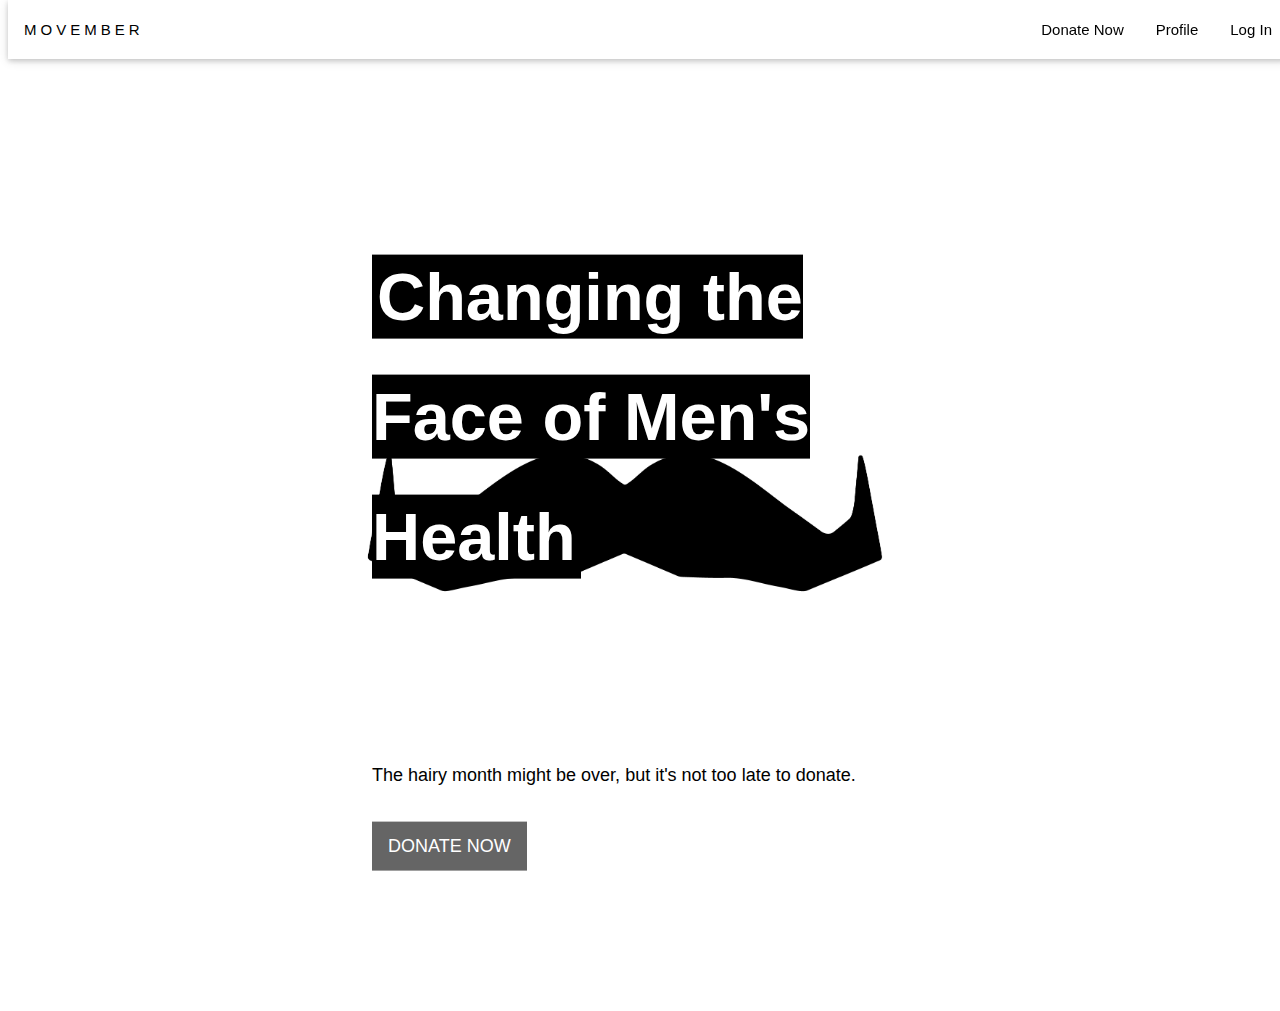
<file: Ship/index.html>
﻿<!DOCTYPE html>

<html lang="en" class="html">
<head>
	<meta charset="UTF-8" />
	<title> Movember </title>
    <link rel="stylesheet" href="style1.css" />
	<!-- <script src="script.js"></script> -->
	<link href="https://fonts.googleapis.com/css?family=Montserrat&display=swap" rel="stylesheet" />
	</head>

<style>
	body,h1,h2,h3,h4,h5,h6 {font-family: "Raleway", sans-serif}
	
	body, html {
	  height: 100%;
	  line-height: 1.8;
	}
	
	/* Full height image header */
	.bgimg-1 {
	  background-position: center;
	  background-size: cover;
	  background-image: url("mustache.jpg");
	  min-height: 100%;
	  image-rendering: auto;
	}
	
	.bar .button {
	  padding: 16px;
	}

	mark {
  background-color: black;
  color: white;
  font-size: 50pt;
  font-weight: bold;
  padding:5px; 
}
	</style>
<body>
	<!-- <div class="sidenav">
	<ul>
		<li> <a href="homepage.html" class="active"> Homepage </a></li>
		<li> <a href="aboutus.html"> About Us</a></li>
		<li> <a href="login.php"> Log-in or Register</a></li>	
		<li> <a href="donation.html"> Donate Today</a></li>
		<li> <a href="profile.php"> Your Profile</a></li>
	</div> -->


	<div class="top">
		<div class="bar white card" id="myNavbar">
		  <a href="index.html" class="bar-item button wide">MOVEMBER
			  
		  </a>
		  <!-- Right-sided navbar links -->
		  <div class="right hide-small">
			<!-- <a href="about" class="bar-item button">ABOUT</a> -->
			<a href="donation.html" class="bar-item button"><i class="fa fa-user"></i> Donate Now</a>
			<a href="profile.php" class="bar-item button"><i class="fa fa-th"></i> Profile</a>
			<a href="login.php" class="bar-item button"><i class="fa fa-usd"></i> Log In</a>
			<!-- <a href="#contact" class="bar-item button"><i class="fa fa-envelope"></i> CONTACT</a> -->
		  </div>
		</div>
	</div>
	<div class = "spacer margin-top"></div>
		  <header class="bgimg-1 display-container " id="home">
			<div class="display-middle text-black" style="padding:48px">
			  <span class=" hide-small" ><mark>Changing the Face of Men's Health</mark></span><br><br><br><br><br><br><br>
			  <span class="large">The hairy month might be over, but it's not too late to donate.</span><br>
			  <p><a href="donation.html" class="button black padding-xlarge large margin-top opacity hover-opacity-off">DONATE NOW</a></p>
			</div> 
		  </header>

<!-- <section>
	<h1 class="h1"> Movember </h1>
	<p> Welcome to the Movember . Thank you for taking the time to learn about the Foundation. You can find the latest information with the charity and log in to track your donations on the website.</p>
</section>

<section>
	<h2 class="h2"> Our Mission </h2>
	<p>
		Movember fundraisers are a global community of fired up Mo Bros and Mo Sisters – aka rock stars making a difference in mental health and suicide prevention, prostate cancer and testicular cancer.

		Sign up and join the Movember community in having fun doing good.
	</p>
	
</section> -->

<!-- <br>
<br>
<br>
<br>
<footer class="footer">
	<address>
	BC Children's Hospital Foundation &copy; <br>
	<a href="mailto:clement_chow@sfu.ca"> Email us </a> <br>
	<a href="tel:604.875.2444"> 604.875.2444 </a> <br>
	8888 University Drive <br>
	</address>
</footer> -->
</body>
</html>
</file>
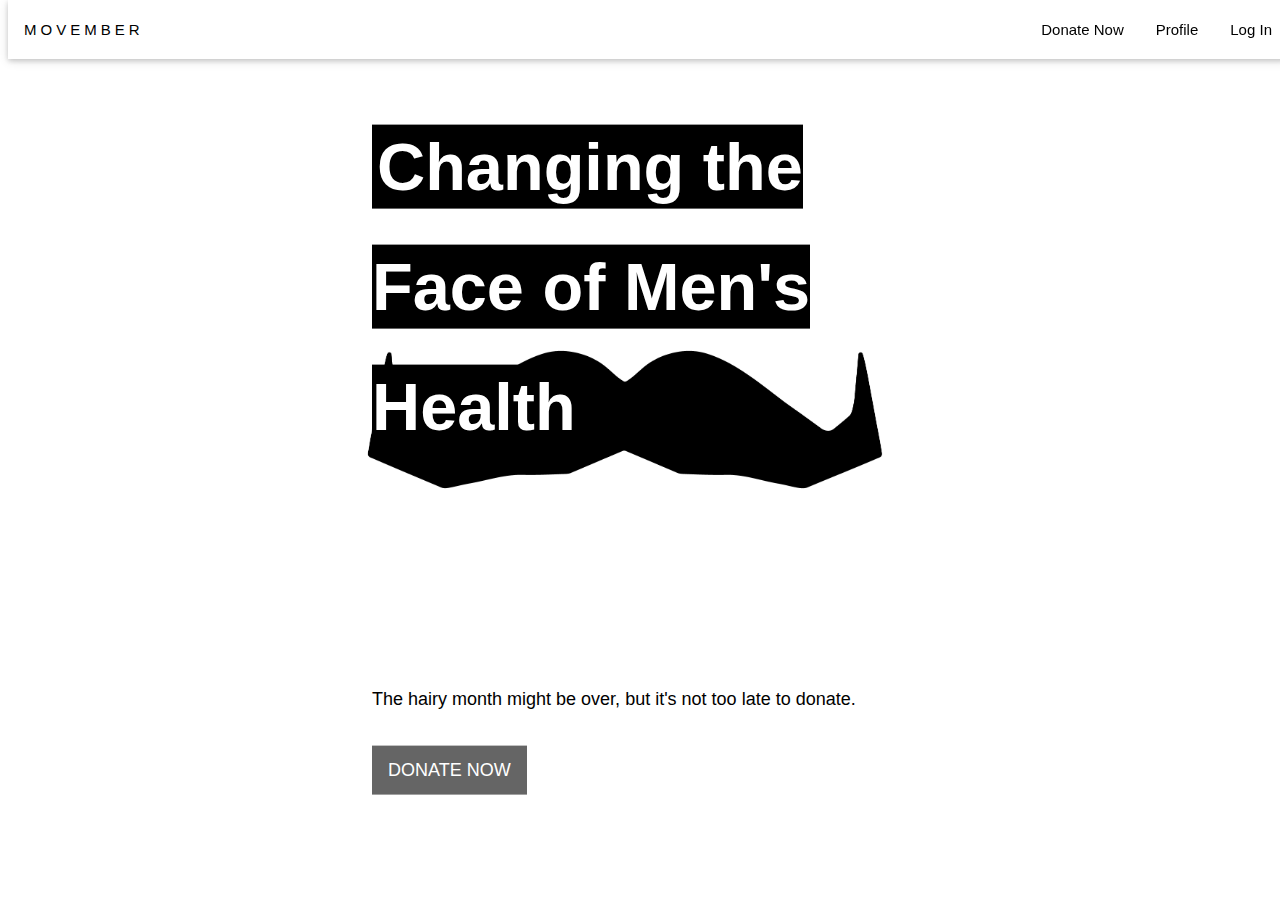
<file: Ship/homepage.html>
﻿<!DOCTYPE html>

<html lang="en" class="html">
<head>
	<meta charset="UTF-8" />
	<title> Movember </title>
    <link rel="stylesheet" href="style1.css" />
	<!-- <script src="script.js"></script> -->
	<link href="https://fonts.googleapis.com/css?family=Montserrat&display=swap" rel="stylesheet" />
	</head>

<style>
	body,h1,h2,h3,h4,h5,h6 {font-family: "Raleway", sans-serif}
	
	body, html {
	  height: 100%;
	  line-height: 1.8;
	}
	
	/* Full height image header */
	.bgimg-1 {
	  background-position: center;
	  background-size: cover;
	  background-image: url("mustache.jpg");
	  min-height: 100%;
	  image-rendering: auto;
	}
	
	.bar .button {
	  padding: 16px;
	}

	mark {
  background-color: black;
  color: white;
  font-size: 50pt;
  font-weight: bold;
  padding:5px; 
}
	</style>
<body>
	<!-- <div class="sidenav">
	<ul>
		<li> <a href="homepage.html" class="active"> Homepage </a></li>
		<li> <a href="aboutus.html"> About Us</a></li>
		<li> <a href="login.php"> Log-in or Register</a></li>	
		<li> <a href="donation.html"> Donate Today</a></li>
		<li> <a href="profile.php"> Your Profile</a></li>
	</div> -->


	<div class="top">
		<div class="bar white card" id="myNavbar">
		  <a href="homepage.html" class="bar-item button wide">MOVEMBER
			  
		  </a>
		  <!-- Right-sided navbar links -->
		  <div class="right hide-small">
			<!-- <a href="about" class="bar-item button">ABOUT</a> -->
			<a href="donation.html" class="bar-item button"><i class="fa fa-user"></i> Donate Now</a>
			<a href="profile.php" class="bar-item button"><i class="fa fa-th"></i> Profile</a>
			<a href="login.php" class="bar-item button"><i class="fa fa-usd"></i> Log In</a>
			<!-- <a href="#contact" class="bar-item button"><i class="fa fa-envelope"></i> CONTACT</a> -->
		  </div>
		</div>
	</div>

		  <header class="bgimg-1 display-container" id="home">
			<div class="display-middle text-black" style="padding:48px">
			  <span class=" hide-small" ><mark>Changing the Face of Men's Health</mark></span><br><br><br><br><br><br><br><br>
			  <span class="large hide-large hide-medium"></span><br>
			  <span class="large">The hairy month might be over, but it's not too late to donate.</span>
			  <p><a href="donation.html" class="button black padding-xlarge large margin-top opacity hover-opacity-off">DONATE NOW</a></p>
			</div> 
		  </header>

<!-- <section>
	<h1 class="h1"> Movember </h1>
	<p> Welcome to the Movember . Thank you for taking the time to learn about the Foundation. You can find the latest information with the charity and log in to track your donations on the website.</p>
</section>

<section>
	<h2 class="h2"> Our Mission </h2>
	<p>
		Movember fundraisers are a global community of fired up Mo Bros and Mo Sisters – aka rock stars making a difference in mental health and suicide prevention, prostate cancer and testicular cancer.

		Sign up and join the Movember community in having fun doing good.
	</p>
	
</section> -->

<!-- <br>
<br>
<br>
<br>
<footer class="footer">
	<address>
	BC Children's Hospital Foundation &copy; <br>
	<a href="mailto:clement_chow@sfu.ca"> Email us </a> <br>
	<a href="tel:604.875.2444"> 604.875.2444 </a> <br>
	8888 University Drive <br>
	</address>
</footer> -->
</body>
</html>
</file>
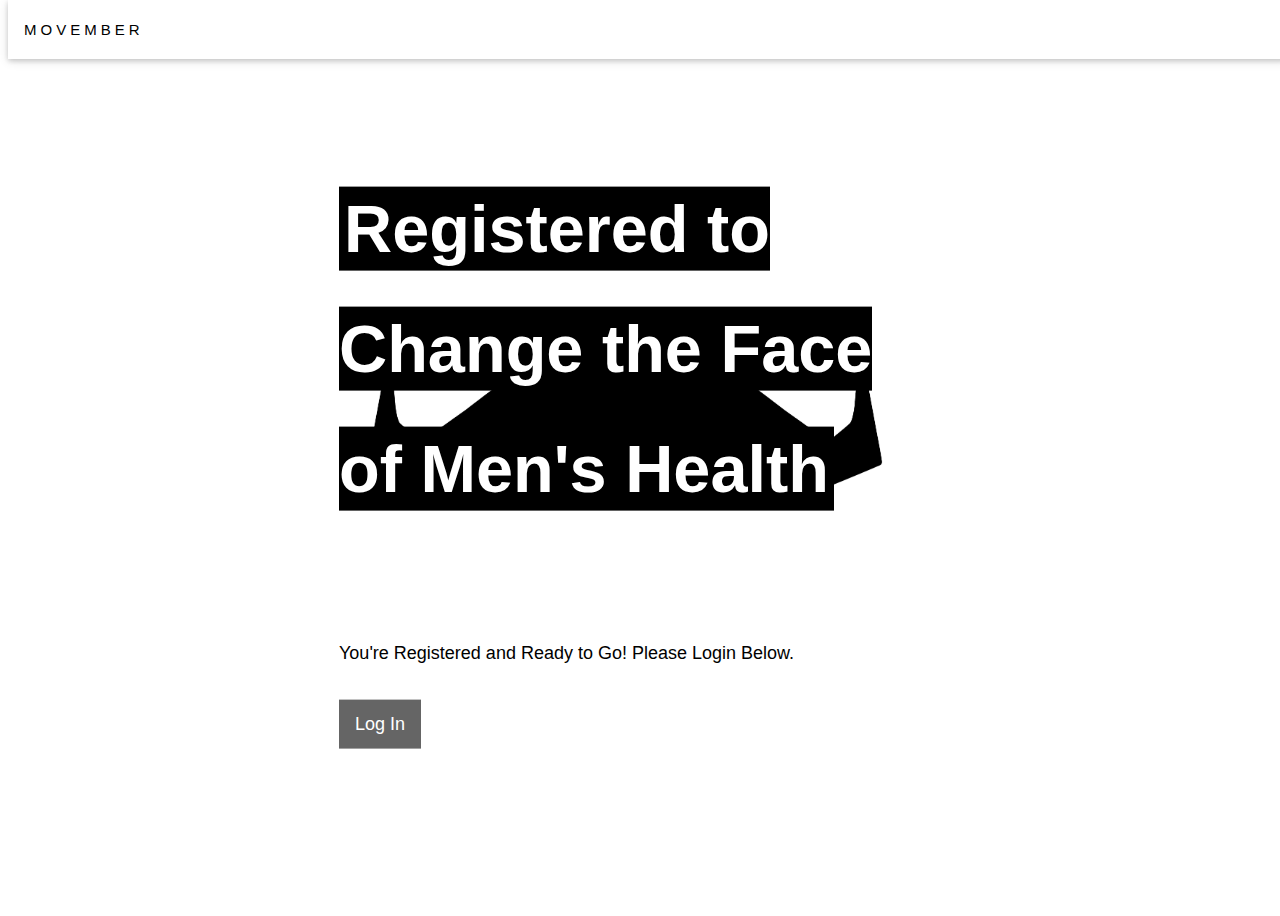
<file: Ship/registrationconfirmation.html>
<!DOCTYPE html>

<html lang="en" class="html">
<head>
	<meta charset="UTF-8" />
	<title> Movember </title>
    <link rel="stylesheet" href="style1.css" />
	<!-- <script src="script.js"></script> -->
	<link href="https://fonts.googleapis.com/css?family=Montserrat&display=swap" rel="stylesheet" />
	</head>

<style>
	body,h1,h2,h3,h4,h5,h6 {font-family: "Raleway", sans-serif}
	
	body, html {
	  height: 100%;
	  line-height: 1.8;
	}
	
	/* Full height image header */
	.bgimg-1 {
	  background-position: center;
	  background-size: cover;
	  background-image: url("mustache.jpg");
	  min-height: 100%;
	  image-rendering: auto;
	}
	
	.bar .button {
	  padding: 16px;
	}

	mark {
  background-color: black;
  color: white;
  font-size: 50pt;
  font-weight: bold;
  padding:5px; 
}
	</style>
<body>
	<!-- <div class="sidenav">
	<ul>
		<li> <a href="homepage.html" class="active"> Homepage </a></li>
		<li> <a href="aboutus.html"> About Us</a></li>
		<li> <a href="login.php"> Log-in or Register</a></li>	
		<li> <a href="donation.html"> Donate Today</a></li>
		<li> <a href="profile.php"> Your Profile</a></li>
	</div> -->


	<div class="top">
		<div class="bar white card" id="myNavbar">
		  <a href="index.html" class="bar-item button wide">MOVEMBER
			  
		  </a>
		  <!-- Right-sided navbar links -->
		  <div class="right hide-small">
			<!-- <a href="about" class="bar-item button">ABOUT</a> -->
			<!-- <a href="donation.html" class="bar-item button"><i class="fa fa-user"></i> Donate Now</a>
			<a href="profile.php" class="bar-item button"><i class="fa fa-th"></i> Profile</a>
			<a href="login.php" class="bar-item button"><i class="fa fa-usd"></i> Log In</a> -->
			<!-- <a href="#contact" class="bar-item button"><i class="fa fa-envelope"></i> CONTACT</a> -->
		  </div>
		</div>
	</div>

		  <header class="bgimg-1 display-container margin-top" id="home">
			<div class="display-middle text-black" style="padding:15px">
			  <span class=" large hide-small" ><mark>Registered to Change the Face of Men's Health</mark></span><br><br><br><br>
			  <span class=" hide-large hide-medium"></span><br>
			  <span class="large">You're Registered and Ready to Go! Please Login Below.  </span>
			  <p><a href="login.php" class="button black padding-xlarge large margin-top opacity hover-opacity-off">Log In</a></p>
			</div> 
		  </header>

<!-- <section>
	<h1 class="h1"> Movember </h1>
	<p> Welcome to the Movember . Thank you for taking the time to learn about the Foundation. You can find the latest information with the charity and log in to track your donations on the website.</p>
</section>

<section>
	<h2 class="h2"> Our Mission </h2>
	<p>
		Movember fundraisers are a global community of fired up Mo Bros and Mo Sisters – aka rock stars making a difference in mental health and suicide prevention, prostate cancer and testicular cancer.

		Sign up and join the Movember community in having fun doing good.
	</p>
	
</section> -->

<!-- <br>
<br>
<br>
<br>
<footer class="footer">
	<address>
	BC Children's Hospital Foundation &copy; <br>
	<a href="mailto:clement_chow@sfu.ca"> Email us </a> <br>
	<a href="tel:604.875.2444"> 604.875.2444 </a> <br>
	8888 University Drive <br>
	</address>
</footer> -->
</body>
</html>
</file>
<file: Ship/style1.css>
html,body{font-family:Verdana,sans-serif;font-size:15px;line-height:1.5}html{overflow-x:hidden}
h1{font-size:36px}h2{font-size:30px}h3{font-size:24px}h4{font-size:20px}h5{font-size:18px}h6{font-size:16px}.serif{font-family:serif}
h1,h2,h3,h4,h5,h6{font-family:"Segoe UI",Arial,sans-serif;font-weight:400;margin:10px 0}.wide{letter-spacing:4px}
hr{border:0;border-top:1px solid #eee;margin:20px 0}

.image{max-width:100%;height:auto}img{vertical-align:middle}a{color:inherit}
.table,.table-all{border-collapse:collapse;border-spacing:0;width:100%;display:table}.table-all{border:1px solid #ccc}
.bordered tr,.table-all tr{border-bottom:1px solid #ddd}.striped tbody tr:nth-child(even){background-color:#f1f1f1}
.table-all tr:nth-child(odd){background-color:#fff}.table-all tr:nth-child(even){background-color:#f1f1f1}
.hoverable tbody tr:hover,.ul.hoverable li:hover{background-color:#ccc}.centered tr th,.centered tr td{text-align:center}
.table td,.table th,.table-all td,.table-all th{padding:8px 8px;display:table-cell;text-align:left;vertical-align:top}
.table th:first-child,.table td:first-child,.table-all th:first-child,.table-all td:first-child{padding-left:16px}
.btn,.button{border:none;display:inline-block;padding:8px 16px;vertical-align:middle;overflow:hidden;text-decoration:none;color:inherit;background-color:inherit;text-align:center;cursor:pointer;white-space:nowrap}
.btn:hover{box-shadow:0 8px 16px 0 rgba(0,0,0,0.2),0 6px 20px 0 rgba(0,0,0,0.19)}
.btn,.button{-webkit-touch-callout:none;-webkit-user-select:none;-khtml-user-select:none;-moz-user-select:none;-ms-user-select:none;user-select:none}   
.disabled,.btn:disabled,.button:disabled{cursor:not-allowed;opacity:0.3}.disabled *,:disabled *{pointer-events:none}
.btn.disabled:hover,.btn:disabled:hover{box-shadow:none}
.badge,.tag{background-color:#000;color:#fff;display:inline-block;padding-left:8px;padding-right:8px;text-align:center}.badge{border-radius:50%}
.ul{list-style-type:none;padding:0;margin:0}.ul li{padding:8px 16px;border-bottom:1px solid #ddd}.ul li:last-child{border-bottom:none}
.tooltip,.display-container{position:relative }.tooltip .text{display:none}.tooltip:hover .text{display:inline-block}
.ripple:active{opacity:0.5}.ripple{transition:opacity 0s}
.input{padding:8px;display:block;border:none;border-bottom:1px solid #ccc;width:100%}
.select{padding:9px 0;width:100%;border:none;border-bottom:1px solid #ccc}
.dropdown-click,.dropdown-hover{position:relative;display:inline-block;cursor:pointer}
.dropdown-hover:hover .dropdown-content{display:block}
.dropdown-hover:first-child,.dropdown-click:hover{background-color:#ccc;color:#000}
.dropdown-hover:hover > .button:first-child,.dropdown-click:hover > .button:first-child{background-color:#ccc;color:#000}
.dropdown-content{cursor:auto;color:#000;background-color:#fff;display:none;position:absolute;min-width:160px;margin:0;padding:0;z-index:1}
.check,.radio{width:24px;height:24px;position:relative;top:6px}
.sidebar{height:100%;width:200px;background-color:#fff;position:fixed!important;z-index:1;overflow:auto}
.bar-block .dropdown-hover,.bar-block .dropdown-click{width:100%}
.bar-block .dropdown-hover .dropdown-content,.bar-block .dropdown-click .dropdown-content{min-width:100%}
.bar-block .dropdown-hover .button,.bar-block .dropdown-click .button{width:100%;text-align:left;padding:8px 16px}
.main,#main{transition:margin-left .4s}
.modal{z-index:3;display:none;padding-top:100px;position:fixed;left:0;top:0;width:100%;height:100%;overflow:auto;background-color:rgb(0,0,0);background-color:rgba(0,0,0,0.4)}
.modal-content{margin:auto;background-color:#fff;position:relative;padding:0;outline:0;width:600px}
.bar{width:100%;overflow:hidden}.center .bar{display:inline-block;width:auto}
.bar .bar-item{padding:8px 16px;float:left;width:auto;border:none;display:block;outline:0}
.bar .dropdown-hover,.bar .dropdown-click{position:static;float:left}
.bar .button{white-space:normal}
.bar-block .bar-item{width:100%;display:block;padding:8px 16px;text-align:left;border:none;white-space:normal;float:none;outline:0}
.bar-block.center .bar-item{text-align:center}.block{display:block;width:100%}
.responsive{display:block;overflow-x:auto}
.container:after,.container:before,.panel:after,.panel:before,.row:after,.row:before,.row-padding:after,.row-padding:before,
.cell-row:before,.cell-row:after,.clear:after,.clear:before,.bar:before,.bar:after{content:"";display:table;clear:both}
.col,.half,.third,.twothird,.threequarter,.quarter{float:left;width:100%}
.col.s1{width:8.33333%}.col.s2{width:16.66666%}.col.s3{width:24.99999%}.col.s4{width:33.33333%}
.col.s5{width:41.66666%}.col.s6{width:49.99999%}.col.s7{width:58.33333%}.col.s8{width:66.66666%}
.col.s9{width:74.99999%}.col.s10{width:83.33333%}.col.s11{width:91.66666%}.col.s12{width:99.99999%}
@media (min-width:601px){.col.m1{width:8.33333%}.col.m2{width:16.66666%}.col.m3,.quarter{width:24.99999%}.col.m4,.third{width:33.33333%}
.col.m5{width:41.66666%}.col.m6,.half{width:49.99999%}.col.m7{width:58.33333%}.col.m8,.twothird{width:66.66666%}
.col.m9,.threequarter{width:74.99999%}.col.m10{width:83.33333%}.col.m11{width:91.66666%}.col.m12{width:99.99999%}}
@media (min-width:993px){.col.l1{width:8.33333%}.col.l2{width:16.66666%}.col.l3{width:24.99999%}.col.l4{width:33.33333%}
.col.l5{width:41.66666%}.col.l6{width:49.99999%}.col.l7{width:58.33333%}.col.l8{width:66.66666%}
.col.l9{width:74.99999%}.col.l10{width:83.33333%}.col.l11{width:91.66666%}.col.l12{width:99.99999%}}
.rest{overflow:hidden}.stretch{margin-left:-16px;margin-right:-16px}
.overflow{overflow-y: scroll}
.content,.auto{margin-left:auto;margin-right:auto}.content{max-width:980px}.auto{max-width:1140px}
.cell-row{display:table;width:100%}.cell{display:table-cell}
.cell-top{vertical-align:top}.cell-middle{vertical-align:middle}.cell-bottom{vertical-align:bottom}
.hide{display:none!important}.show-block,.show{display:block!important}.show-inline-block{display:inline-block!important}
@media (max-width:1205px){.auto{max-width:95%}}
@media (max-width:600px){.modal-content{margin:0 10px;width:auto!important}.modal{padding-top:30px}
.dropdown-hover.mobile .dropdown-content,.dropdown-click.mobile .dropdown-content{position:relative}	
.hide-small{display:none!important}.mobile{display:block;width:100%!important}.bar-item.mobile,.dropdown-hover.mobile,.dropdown-click.mobile{text-align:center}
.dropdown-hover.mobile,.dropdown-hover.mobile .btn,.dropdown-hover.mobile .button,.dropdown-click.mobile,.dropdown-click.mobile .btn,.dropdown-click.mobile .button{width:100%}}
@media (max-width:768px){.modal-content{width:500px}.modal{padding-top:50px}}
@media (min-width:993px){.modal-content{width:900px}.hide-large{display:none!important}.sidebar.collapse{display:block!important}}
@media (max-width:992px) and (min-width:601px){.hide-medium{display:none!important}}
@media (max-width:992px){.sidebar.collapse{display:none}.main{margin-left:0!important;margin-right:0!important}.auto{max-width:100%}}
.top,.bottom{position:fixed;width:100%;z-index:1}.top{top:0}.bottom{bottom:0}
.overlay{position:fixed;display:none;width:100%;height:100%;top:0;left:0;right:0;bottom:0;background-color:rgba(0,0,0,0.5);z-index:2}
.display-topleft{position:absolute;left:0;top:0}.display-topright{position:absolute;right:0;top:0}
.display-bottomleft{position:absolute;left:0;bottom:0}.display-bottomright{position:absolute;right:0;bottom:0}
.display-middle{position:absolute;top:50%;left:50%;transform:translate(-50%,-50%);-ms-transform:translate(-50%,-50%)}
.display-left{position:absolute;top:50%;left:0%;transform:translate(0%,-50%);-ms-transform:translate(-0%,-50%)}
.display-right{position:absolute;top:50%;right:0%;transform:translate(0%,-50%);-ms-transform:translate(0%,-50%)}
.display-topmiddle{position:absolute;left:50%;top:0;transform:translate(-50%,0%);-ms-transform:translate(-50%,0%)}
.display-bottommiddle{position:absolute;left:50%;bottom:0;transform:translate(-50%,0%);-ms-transform:translate(-50%,0%)}
.display-container:hover .display-hover{display:block}.display-container:hover span.display-hover{display:inline-block}.display-hover{display:none}
.display-position{position:absolute}
.circle{border-radius:50%}
.round-small{border-radius:2px}.round,.round-medium{border-radius:4px}.round-large{border-radius:8px}.round-xlarge{border-radius:16px}.round-xxlarge{border-radius:32px}
.row-padding,.row-padding>.half,.row-padding>.third,.row-padding>.twothird,.row-padding>.threequarter,.row-padding>.quarter,.row-padding>.col{padding:0 8px}
.container,.panel{padding:0.01em 16px}.panel{margin-top:16px;margin-bottom:16px}
.code,.codespan{font-family:Consolas,"courier new";font-size:16px}
.code{width:auto;background-color:#fff;padding:8px 12px;border-left:4px solid #4CAF50;word-wrap:break-word}
.codespan{color:crimson;background-color:#f1f1f1;padding-left:4px;padding-right:4px;font-size:110%}
.card,.card-2{box-shadow:0 2px 5px 0 rgba(0,0,0,0.16),0 2px 10px 0 rgba(0,0,0,0.12)}
.card-4,.hover-shadow:hover{box-shadow:0 4px 10px 0 rgba(0,0,0,0.2),0 4px 20px 0 rgba(0,0,0,0.19)}
.spin{animation:spin 2s infinite linear}@keyframes spin{0%{transform:rotate(0deg)}100%{transform:rotate(359deg)}}
.animate-fading{animation:fading 10s infinite}@keyframes fading{0%{opacity:0}50%{opacity:1}100%{opacity:0}}
.animate-opacity{animation:opac 0.8s}@keyframes opac{from{opacity:0} to{opacity:1}}
.animate-top{position:relative;animation:animatetop 0.4s}@keyframes animatetop{from{top:-300px;opacity:0} to{top:0;opacity:1}}
.animate-left{position:relative;animation:animateleft 0.4s}@keyframes animateleft{from{left:-300px;opacity:0} to{left:0;opacity:1}}
.animate-right{position:relative;animation:animateright 0.4s}@keyframes animateright{from{right:-300px;opacity:0} to{right:0;opacity:1}}
.animate-bottom{position:relative;animation:animatebottom 0.4s}@keyframes animatebottom{from{bottom:-300px;opacity:0} to{bottom:0;opacity:1}}
.animate-zoom {animation:animatezoom 0.6s}@keyframes animatezoom{from{transform:scale(0)} to{transform:scale(1)}}
.animate-input{transition:width 0.4s ease-in-out}.animate-input:focus{width:100%!important}
.opacity,.hover-opacity:hover{opacity:0.60}.opacity-off,.hover-opacity-off:hover{opacity:1}
.opacity-max{opacity:0.25}.opacity-min{opacity:0.75}
.greyscale-max,.grayscale-max,.hover-greyscale:hover,.hover-grayscale:hover{filter:grayscale(100%)}
.greyscale,.grayscale{filter:grayscale(75%)}.greyscale-min,.grayscale-min{filter:grayscale(50%)}
.sepia{filter:sepia(75%)}.sepia-max,.hover-sepia:hover{filter:sepia(100%)}.sepia-min{filter:sepia(50%)}
.tiny{font-size:10px!important}.small{font-size:12px!important}.medium{font-size:15px!important}.large{font-size:18px!important}
.xlarge{font-size:24px!important}.xxlarge{font-size:36px!important}.xxxlarge{font-size:48px!important}.jumbo{font-size:64px!important}
.left-align{text-align:left!important}.right-align{text-align:right!important}.justify{text-align:justify!important}.center{text-align:center!important}
.border-0{border:0!important}.border{border:1px solid #ccc!important}
.border-top{border-top:1px solid #ccc!important}.border-bottom{border-bottom:1px solid #ccc!important}
.border-left{border-left:1px solid #ccc!important}.border-right{border-right:1px solid #ccc!important}
.topbar{border-top:6px solid #ccc!important}.bottombar{border-bottom:6px solid #ccc!important}
.leftbar{border-left:6px solid #ccc!important}.rightbar{border-right:6px solid #ccc!important}
.section,.code{margin-top:16px!important;margin-bottom:16px!important}
.margin{margin:16px!important}.margin-top{margin-top:16px!important}.margin-bottom{margin-bottom:16px!important}
.margin-left{margin-left:16px!important}.margin-right{margin-right:16px!important}
.padding-small{padding:4px 8px!important}.padding{padding:8px 16px!important}.padding-large{padding:12px 24px!important}
.padding-16{padding-top:16px!important;padding-bottom:16px!important}.padding-24{padding-top:24px!important;padding-bottom:24px!important}
.padding-32{padding-top:32px!important;padding-bottom:32px!important}.padding-48{padding-top:48px!important;padding-bottom:48px!important}
.padding-64{padding-top:64px!important;padding-bottom:64px!important}
.padding-top-64{padding-top:64px!important}.padding-top-48{padding-top:48px!important}
.padding-top-32{padding-top:32px!important}.padding-top-24{padding-top:24px!important}
.left{float:left!important}.right{float:right!important}
.button:hover{color:#000!important;background-color:#ccc!important}
.transparent,.hover-none:hover{background-color:transparent!important}
.hover-none:hover{box-shadow:none!important}
/* Colors */
.amber,.hover-amber:hover{color:#000!important;background-color:#ffc107!important}
.aqua,.hover-aqua:hover{color:#000!important;background-color:#00ffff!important}
.blue,.hover-blue:hover{color:#fff!important;background-color:#2196F3!important}
.light-blue,.hover-light-blue:hover{color:#000!important;background-color:#87CEEB!important}
.brown,.hover-brown:hover{color:#fff!important;background-color:#795548!important}
.cyan,.hover-cyan:hover{color:#000!important;background-color:#00bcd4!important}
.blue-grey,.hover-blue-grey:hover,.blue-gray,.hover-blue-gray:hover{color:#fff!important;background-color:#607d8b!important}
.green,.hover-green:hover{color:#fff!important;background-color:#4CAF50!important}
.light-green,.hover-light-green:hover{color:#000!important;background-color:#8bc34a!important}
.indigo,.hover-indigo:hover{color:#fff!important;background-color:#3f51b5!important}
.khaki,.hover-khaki:hover{color:#000!important;background-color:#f0e68c!important}
.lime,.hover-lime:hover{color:#000!important;background-color:#cddc39!important}
.orange,.hover-orange:hover{color:#000!important;background-color:#ff9800!important}
.deep-orange,.hover-deep-orange:hover{color:#fff!important;background-color:#ff5722!important}
.pink,.hover-pink:hover{color:#fff!important;background-color:#e91e63!important}
.purple,.hover-purple:hover{color:#fff!important;background-color:#9c27b0!important}
.deep-purple,.hover-deep-purple:hover{color:#fff!important;background-color:#673ab7!important}
.red,.hover-red:hover{color:#fff!important;background-color:#f44336!important}
.sand,.hover-sand:hover{color:#000!important;background-color:#fdf5e6!important}
.teal,.hover-teal:hover{color:#fff!important;background-color:#009688!important}
.yellow,.hover-yellow:hover{color:#000!important;background-color:#ffeb3b!important}
.white,.hover-white:hover{color:#000!important;background-color:#fff!important}
.black,.hover-black:hover{color:#fff!important;background-color:#000!important}
.grey,.hover-grey:hover,.gray,.hover-gray:hover{color:#000!important;background-color:#9e9e9e!important}
.light-grey,.hover-light-grey:hover,.light-gray,.hover-light-gray:hover{color:#000!important;background-color:#f1f1f1!important}
.dark-grey,.hover-dark-grey:hover,.dark-gray,.hover-dark-gray:hover{color:#fff!important;background-color:#616161!important}
.pale-red,.hover-pale-red:hover{color:#000!important;background-color:#ffdddd!important}
.pale-green,.hover-pale-green:hover{color:#000!important;background-color:#ddffdd!important}
.pale-yellow,.hover-pale-yellow:hover{color:#000!important;background-color:#ffffcc!important}
.pale-blue,.hover-pale-blue:hover{color:#000!important;background-color:#ddffff!important}
.text-amber,.hover-text-amber:hover{color:#ffc107!important}
.text-aqua,.hover-text-aqua:hover{color:#00ffff!important}
.text-blue,.hover-text-blue:hover{color:#2196F3!important}
.text-light-blue,.hover-text-light-blue:hover{color:#87CEEB!important}
.text-brown,.hover-text-brown:hover{color:#795548!important}
.text-cyan,.hover-text-cyan:hover{color:#00bcd4!important}
.text-blue-grey,.hover-text-blue-grey:hover,.text-blue-gray,.hover-text-blue-gray:hover{color:#607d8b!important}
.text-green,.hover-text-green:hover{color:#4CAF50!important}
.text-light-green,.hover-text-light-green:hover{color:#8bc34a!important}
.text-indigo,.hover-text-indigo:hover{color:#3f51b5!important}
.text-khaki,.hover-text-khaki:hover{color:#b4aa50!important}
.text-lime,.hover-text-lime:hover{color:#cddc39!important}
.text-orange,.hover-text-orange:hover{color:#ff9800!important}
.text-deep-orange,.hover-text-deep-orange:hover{color:#ff5722!important}
.text-pink,.hover-text-pink:hover{color:#e91e63!important}
.text-purple,.hover-text-purple:hover{color:#9c27b0!important}
.text-deep-purple,.hover-text-deep-purple:hover{color:#673ab7!important}
.text-red,.hover-text-red:hover{color:#f44336!important}
.text-sand,.hover-text-sand:hover{color:#fdf5e6!important}
.text-teal,.hover-text-teal:hover{color:#009688!important}
.text-yellow,.hover-text-yellow:hover{color:#d2be0e!important}
.text-white,.hover-text-white:hover{color:#fff!important}
.text-black,.hover-text-black:hover{color:#000!important}
.text-grey,.hover-text-grey:hover,.text-gray,.hover-text-gray:hover{color:#757575!important}
.text-light-grey,.hover-text-light-grey:hover,.text-light-gray,.hover-text-light-gray:hover{color:#f1f1f1!important}
.text-dark-grey,.hover-text-dark-grey:hover,.text-dark-gray,.hover-text-dark-gray:hover{color:#3a3a3a!important}
.border-amber,.hover-border-amber:hover{border-color:#ffc107!important}
.border-aqua,.hover-border-aqua:hover{border-color:#00ffff!important}
.border-blue,.hover-border-blue:hover{border-color:#2196F3!important}
.border-light-blue,.hover-border-light-blue:hover{border-color:#87CEEB!important}
.border-brown,.hover-border-brown:hover{border-color:#795548!important}
.border-cyan,.hover-border-cyan:hover{border-color:#00bcd4!important}
.border-blue-grey,.hover-border-blue-grey:hover,.border-blue-gray,.hover-border-blue-gray:hover{border-color:#607d8b!important}
.border-green,.hover-border-green:hover{border-color:#4CAF50!important}
.border-light-green,.hover-border-light-green:hover{border-color:#8bc34a!important}
.border-indigo,.hover-border-indigo:hover{border-color:#3f51b5!important}
.border-khaki,.hover-border-khaki:hover{border-color:#f0e68c!important}
.border-lime,.hover-border-lime:hover{border-color:#cddc39!important}
.border-orange,.hover-border-orange:hover{border-color:#ff9800!important}
.border-deep-orange,.hover-border-deep-orange:hover{border-color:#ff5722!important}
.border-pink,.hover-border-pink:hover{border-color:#e91e63!important}
.border-purple,.hover-border-purple:hover{border-color:#9c27b0!important}
.border-deep-purple,.hover-border-deep-purple:hover{border-color:#673ab7!important}
.border-red,.hover-border-red:hover{border-color:#f44336!important}
.border-sand,.hover-border-sand:hover{border-color:#fdf5e6!important}
.border-teal,.hover-border-teal:hover{border-color:#009688!important}
.border-yellow,.hover-border-yellow:hover{border-color:#ffeb3b!important}
.border-white,.hover-border-white:hover{border-color:#fff!important}
.border-black,.hover-border-black:hover{border-color:#000!important}
.border-grey,.hover-border-grey:hover,.border-gray,.hover-border-gray:hover{border-color:#9e9e9e!important}
.border-light-grey,.hover-border-light-grey:hover,.border-light-gray,.hover-border-light-gray:hover{border-color:#f1f1f1!important}
.border-dark-grey,.hover-border-dark-grey:hover,.border-dark-gray,.hover-border-dark-gray:hover{border-color:#616161!important}
.border-pale-red,.hover-border-pale-red:hover{border-color:#ffe7e7!important}.border-pale-green,.hover-border-pale-green:hover{border-color:#e7ffe7!important}
.border-pale-yellow,.hover-border-pale-yellow:hover{border-color:#ffffcc!important}.border-pale-blue,.hover-border-pale-blue:hover{border-color:#e7ffff!important}
.spacer{width: 100%;height: 95px;}
</file>
